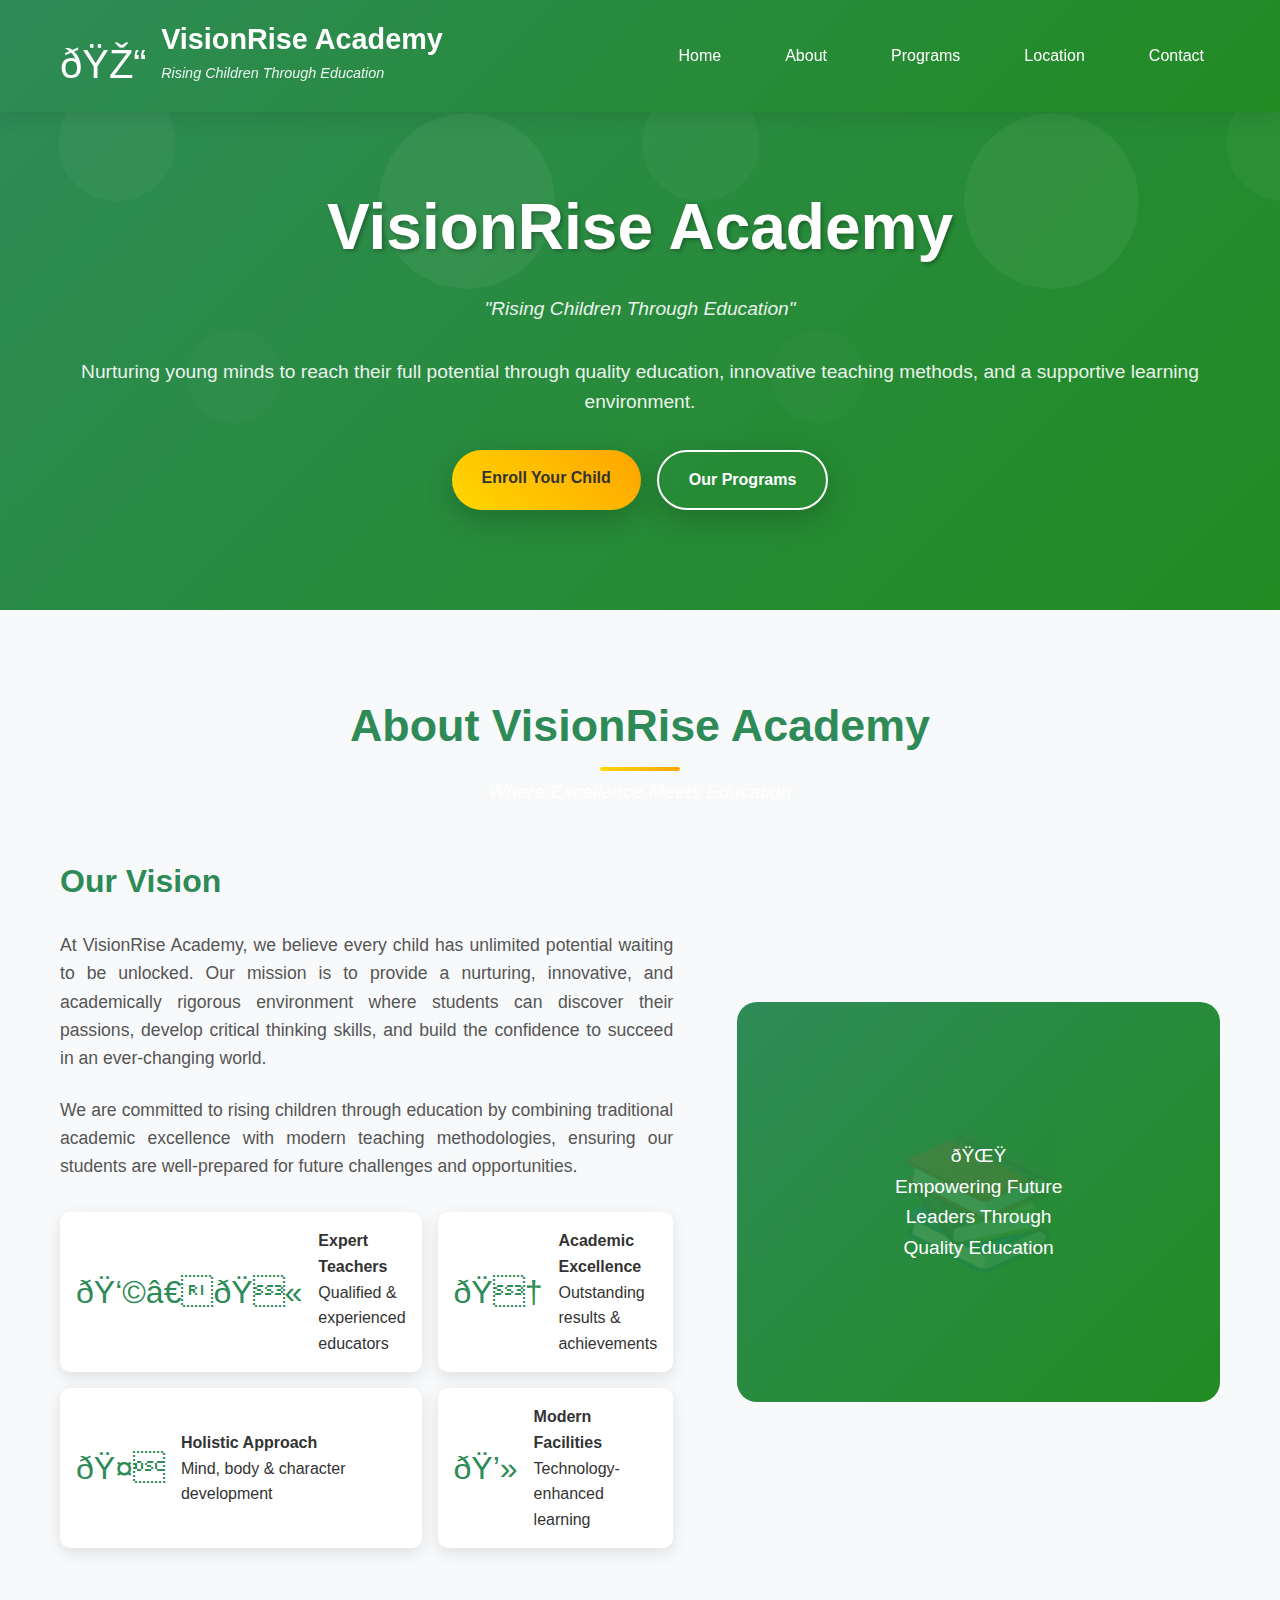
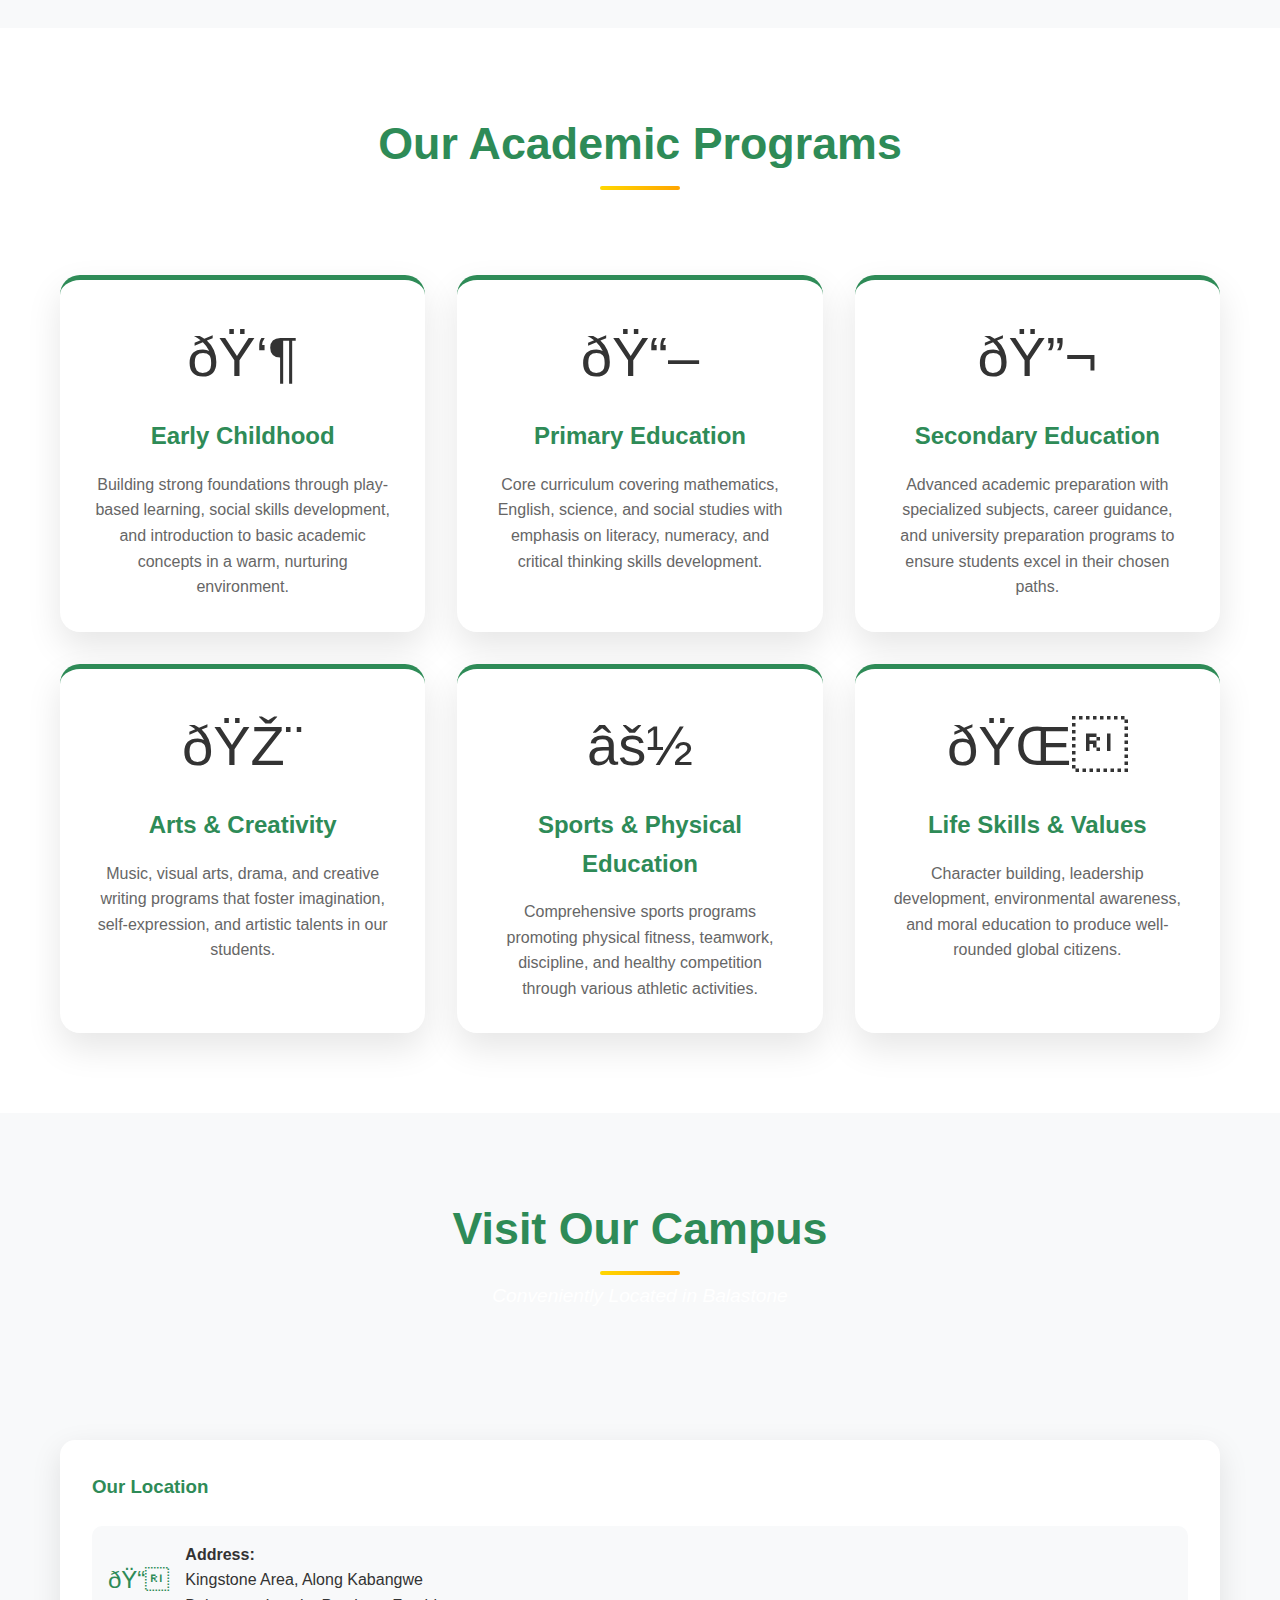
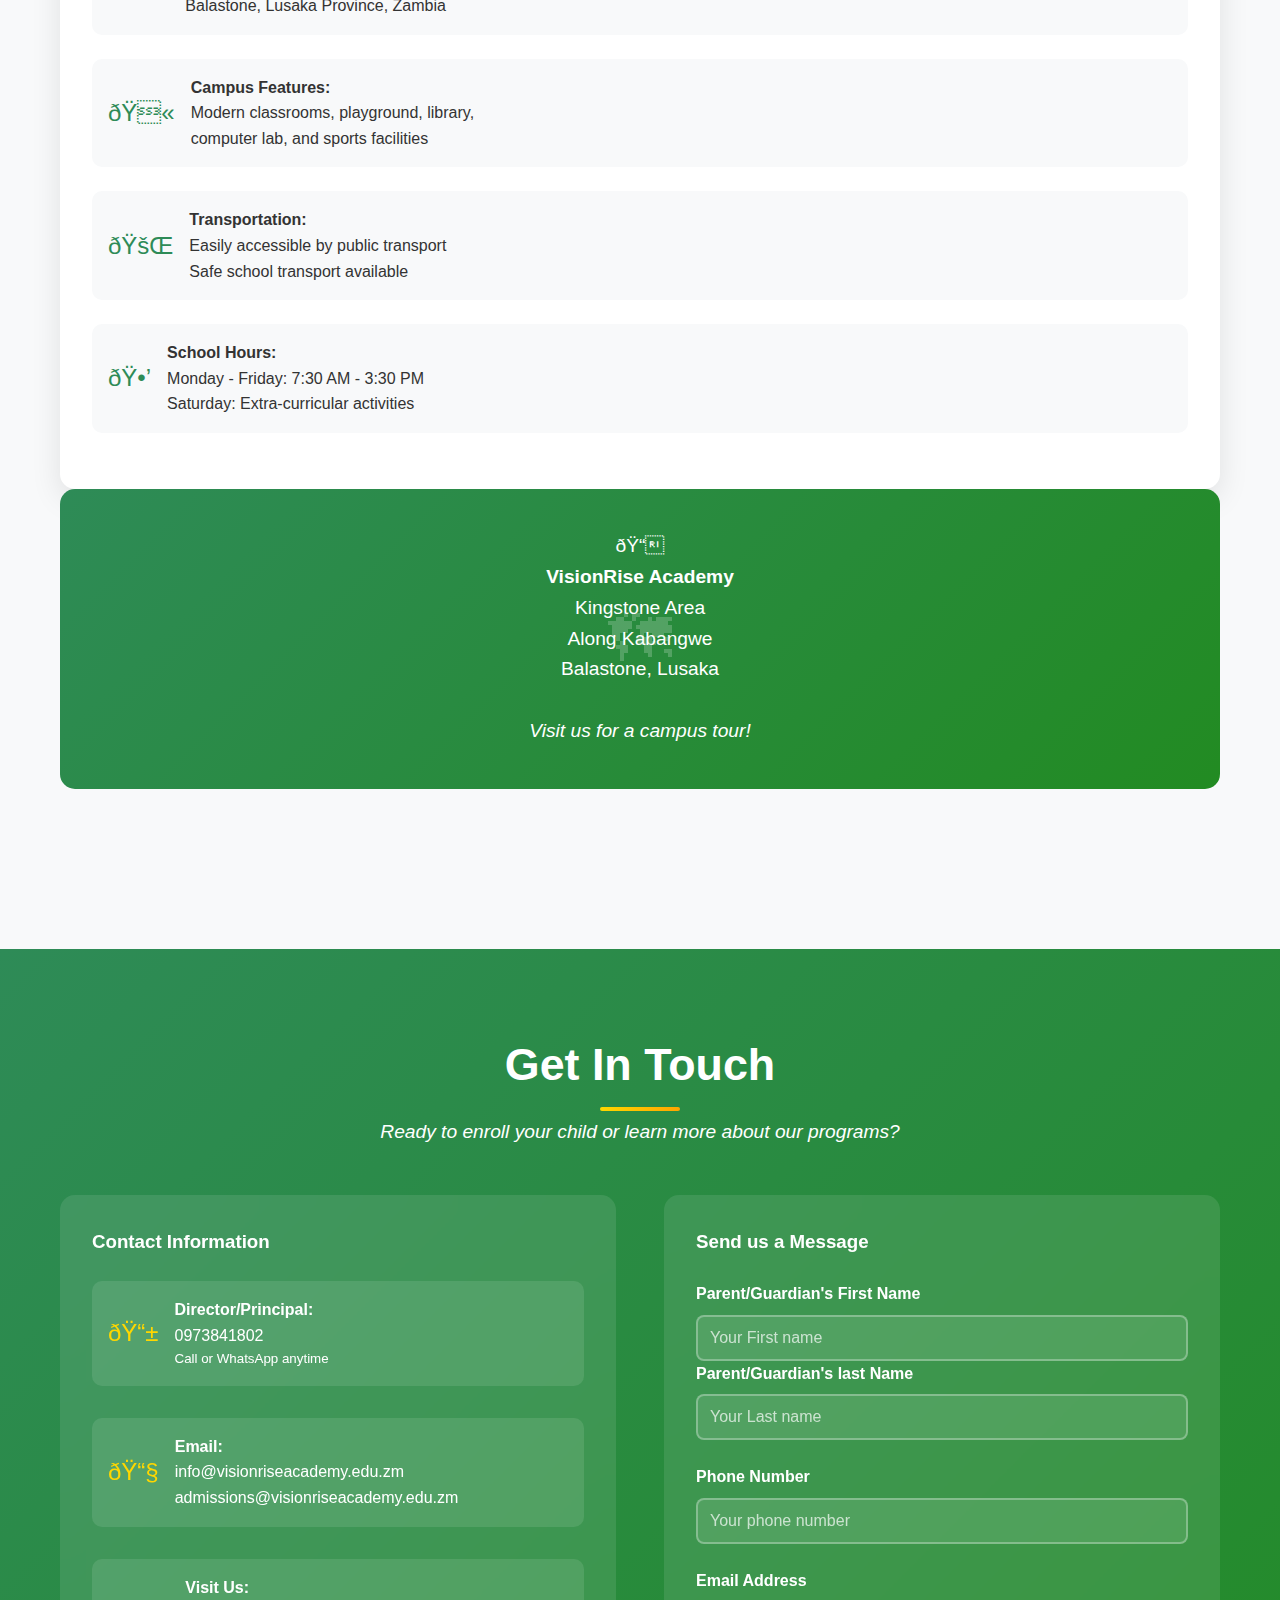
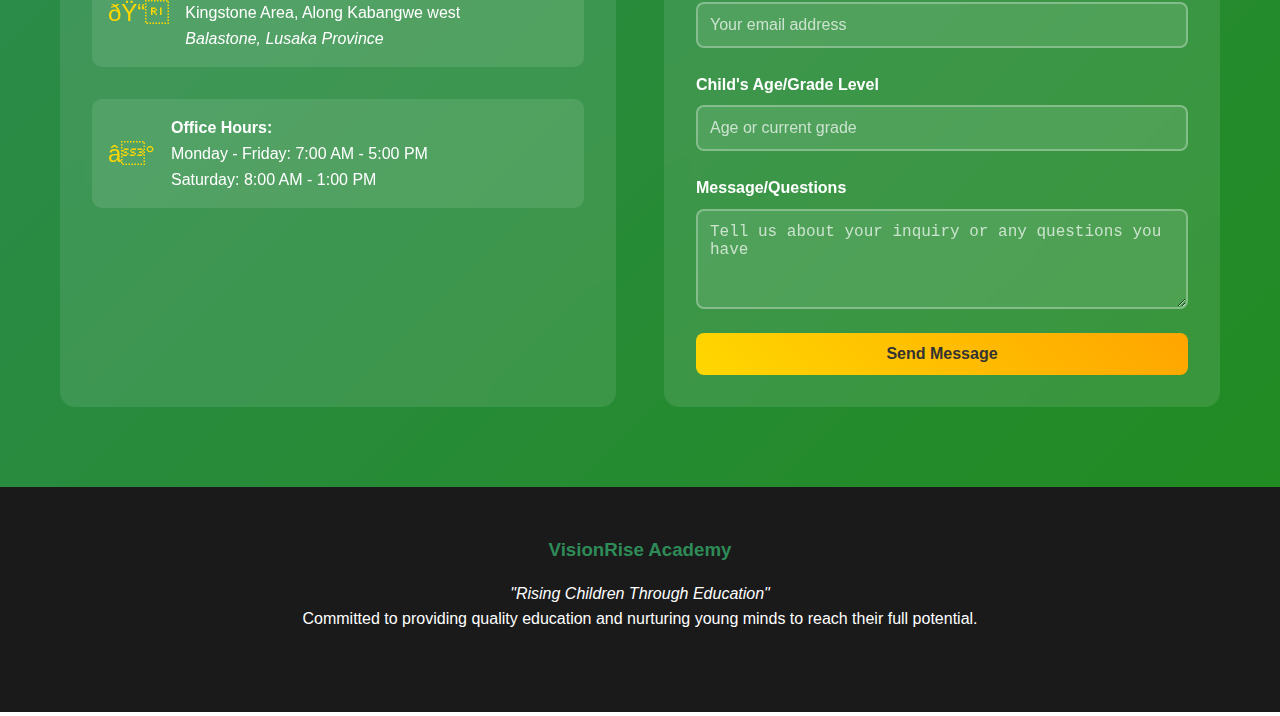
<file: index.html>
CTYPE html>
<html lang="en">
<head><!DO
    <meta charset="UTF-8">
    <meta name="viewport" content="width=device-width, initial-scale=1.0">
    <title>visionriseacademy</title>
    <link rel="stylesheet" href="hh.css">
</head>
<body>
    
</body>
</html>

</head>
<body>
    <!-- Header -->
    <header>
        <nav class="container">
            <a href="#" class="logo">
                <div>
                    <span class="logo-icon">🎓</span>
                    <div style="display: inline-block;">
                        <div class="logo-text">VisionRise Academy</div>
                        <div class="logo-motto">Rising Children Through Education</div>
                    </div>
                </div>
            </a>
            <ul class="nav-menu">
                <li><a href="#home">Home</a></li>
                <li><a href="#about">About</a></li>
                <li><a href="#programs">Programs</a></li>
                <li><a href="#location">Location</a></li>
                <li><a href="#contact">Contact</a></li>
            </ul>
            <div class="mobile-menu">
                <span></span>
                <span></span>
                <span></span>
            </div>
        </nav>
    </header>

    <!-- Hero Section -->
    <section class="hero" id="home">
        <div class="container">
            <div class="hero-content">
                <h1>VisionRise Academy</h1>
                <p class="hero-motto">"Rising Children Through Education"</p>
                <p>Nurturing young minds to reach their full potential through quality education, innovative teaching methods, and a supportive learning environment.</p>
                <div class="cta-buttons">
                    <a href="#contact" class="cta-button">Enroll Your Child</a>
                    <a href="#programs" class="cta-button secondary">Our Programs</a>
                </div>
            </div>
        </div>
    </section>

    <!-- About Section -->
    <section class="about" id="about">
        <div class="container">
            <h2 class="section-title">About VisionRise Academy</h2>
            <p class="section-subtitle">Where Excellence Meets Education</p>
            <div class="about-content">
                <div class="about-text">
                    <h3>Our Vision</h3>
                    <p>At VisionRise Academy, we believe every child has unlimited potential waiting to be unlocked. Our mission is to provide a nurturing, innovative, and academically rigorous environment where students can discover their passions, develop critical thinking skills, and build the confidence to succeed in an ever-changing world.</p>
                    <p>We are committed to rising children through education by combining traditional academic excellence with modern teaching methodologies, ensuring our students are well-prepared for future challenges and opportunities.</p>
                    <div class="features">
                        <div class="feature">
                            <span class="feature-icon">👩‍🏫</span>
                            <div>
                                <strong>Expert Teachers</strong><br>
                                Qualified & experienced educators
                            </div>
                        </div>
                        <div class="feature">
                            <span class="feature-icon">🏆</span>
                            <div>
                                <strong>Academic Excellence</strong><br>
                                Outstanding results & achievements
                            </div>
                        </div>
                        <div class="feature">
                            <span class="feature-icon">🤝</span>
                            <div>
                                <strong>Holistic Approach</strong><br>
                                Mind, body & character development
                            </div>
                        </div>
                        <div class="feature">
                            <span class="feature-icon">💻</span>
                            <div>
                                <strong>Modern Facilities</strong><br>
                                Technology-enhanced learning
                            </div>
                        </div>
                    </div>
                </div>
                <div class="about-image">
                    <div style="position: relative; z-index: 2;">
                        <div style="font-size: 1.2rem; text-align: center;">
                            🌟<br>
                            Empowering Future<br>
                            Leaders Through<br>
                            Quality Education
                        </div>
                    </div>
                </div>
            </div>
        </div>
    </section>

    <!-- Programs Section -->
    <section class="programs" id="programs">
        <div class="container">
            <h2 class="section-title">Our Academic Programs</h2>
            <p class="section-subtitle">Comprehensive Education for Every Stage</p>
            <div class="programs-grid">
                <div class="program-card">
                    <span class="program-icon">👶</span>
                    <h3>Early Childhood</h3>
                    <p>Building strong foundations through play-based learning, social skills development, and introduction to basic academic concepts in a warm, nurturing environment.</p>
                </div>
                <div class="program-card">
                    <span class="program-icon">📖</span>
                    <h3>Primary Education</h3>
                    <p>Core curriculum covering mathematics, English, science, and social studies with emphasis on literacy, numeracy, and critical thinking skills development.</p>
                </div>
                <div class="program-card">
                    <span class="program-icon">🔬</span>
                    <h3>Secondary Education</h3>
                    <p>Advanced academic preparation with specialized subjects, career guidance, and university preparation programs to ensure students excel in their chosen paths.</p>
                </div>
                <div class="program-card">
                    <span class="program-icon">🎨</span>
                    <h3>Arts & Creativity</h3>
                    <p>Music, visual arts, drama, and creative writing programs that foster imagination, self-expression, and artistic talents in our students.</p>
                </div>
                <div class="program-card">
                    <span class="program-icon">⚽</span>
                    <h3>Sports & Physical Education</h3>
                    <p>Comprehensive sports programs promoting physical fitness, teamwork, discipline, and healthy competition through various athletic activities.</p>
                </div>
                <div class="program-card">
                    <span class="program-icon">🌍</span>
                    <h3>Life Skills & Values</h3>
                    <p>Character building, leadership development, environmental awareness, and moral education to produce well-rounded global citizens.</p>
                </div>
            </div>
        </div>
    </section>

    <!-- Location Section -->
    <section class="location" id="location">
        <div class="container">
            <h2 class="section-title">Visit Our Campus</h2>
            <p class="section-subtitle">Conveniently Located in Balastone</p>
           <div class="location">
                <div class="location-info">
                    <h3 style="color: #2E8B57; margin-bottom: 1.5rem;">Our Location</h3>
                    <div class="location-item">
                        <span class="location-icon">📍</span>
                        <div>
                            <strong>Address:</strong><br>
                            Kingstone Area, Along Kabangwe<br>
                            Balastone, Lusaka Province, Zambia
                        </div>
                    </div>
                    <div class="location-item">
                        <span class="location-icon">🏫</span>
                        <div>
                            <strong>Campus Features:</strong><br>
                            Modern classrooms, playground, library,<br>
                            computer lab, and sports facilities
                        </div>
                    </div>
                    <div class="location-item">
                        <span class="location-icon">🚌</span>
                        <div>
                            <strong>Transportation:</strong><br>
                            Easily accessible by public transport<br>
                            Safe school transport available
                        </div>
                    </div>
                    <div class="location-item">
                        <span class="location-icon">🕒</span>
                        <div>
                            <strong>School Hours:</strong><br>
                            Monday - Friday: 7:30 AM - 3:30 PM<br>
                            Saturday: Extra-curricular activities
                        </div>
                    </div>
                </div>
                <div class="location-map">
                    <div style="position: relative; z-index: 2;">
                        📍<br>
                        <strong>VisionRise Academy</strong><br>
                        Kingstone Area<br>
                        Along Kabangwe<br>
                        Balastone, Lusaka<br><br>
                        <em>Visit us for a campus tour!</em>
                    </div>
                </div>
            </div>
        </div>
    </section>

    <!-- Contact Section -->
    <section class="contact" id="contact">
        <div class="container">
            <h2 class="section-title">Get In Touch</h2>
            <p class="section-subtitle">Ready to enroll your child or learn more about our programs?</p>
            <div class="contact-content">
                <div class="contact-info">
                    <h3 style="margin-bottom: 1.5rem;">Contact Information</h3>
                    <div class="contact-item">
                        <span class="contact-icon">📱</span>
                        <div>
                            <strong>Director/Principal:</strong><br>
                            0973841802<br>
                            <small>Call or WhatsApp anytime</small>
                        </div>
                    </div>
                    <div class="contact-item">
                        <span class="contact-icon">📧</span>
                        <div>
                            <strong>Email:</strong><br>
                            info@visionriseacademy.edu.zm<br>
                            admissions@visionriseacademy.edu.zm
                        </div>
                    </div>
                    <div class="contact-item">
                        <span class="contact-icon">📍</span>
                        <div>
                            <strong>Visit Us:</strong><br>
                            Kingstone Area, Along Kabangwe  west<br>
                            <address>Balastone, Lusaka Province</address>
                        </div>
                    </div>
                    <div class="contact-item">
                        <span class="contact-icon">⏰</span>
                        <div>
                            <strong>Office Hours:</strong><br>
                            Monday - Friday: 7:00 AM - 5:00 PM<br>
                            Saturday: 8:00 AM - 1:00 PM
                        </div>
                    </div>
                </div>
                <div class="contact-form">
                    <h3 style="margin-bottom: 1.5rem;">Send us a Message</h3>
                    <form id="contactForm">
                        <div class="form-group">
                            <label for="parentName">Parent/Guardian's First Name</label>
                            <input type="text" id="parentName" name="parentName" placeholder="Your First name" required>
                            <label for="parentName">Parent/Guardian's last Name</label>
                            <input type="text" id="parentName" name="parentName" placeholder="Your Last name" required>
                        </div>
                        <div class="form-group">
                            <label for="phone">Phone Number</label>
                            <input type="tel" id="phone" name="phone" placeholder="Your phone number" required>
                        </div>
                        <div class="form-group">
                            <label for="email">Email Address</label>
                            <input type="email" id="email" name="email" placeholder="Your email address">
                        </div>
                        <div class="form-group">
                            <label for="childAge">Child's Age/Grade Level</label>
                            <input type="text" id="childAge" name="childAge" placeholder="Age or current grade">
                        </div>
                        <div class="form-group">
                            <label for="message">Message/Questions</label>
                            <textarea id="message" name="message" rows="4" placeholder="Tell us about your inquiry or any questions you have" required></textarea>
                        </div>
                        <button type="submit" class="submit-btn">Send Message</button>
                    </form>
                </div>
            </div>
        </div>
    </section>

    <!-- Footer -->
    <footer>
        <div class="container">
            <div class="footer-content">
                <div class="footer-section">
                    <h3>VisionRise Academy</h3>
                    <p><em>"Rising Children Through Education"</em></p>
                    <p>Committed to providing quality education and nurturing young minds to reach their full potential.</p>
                </div>
</file>
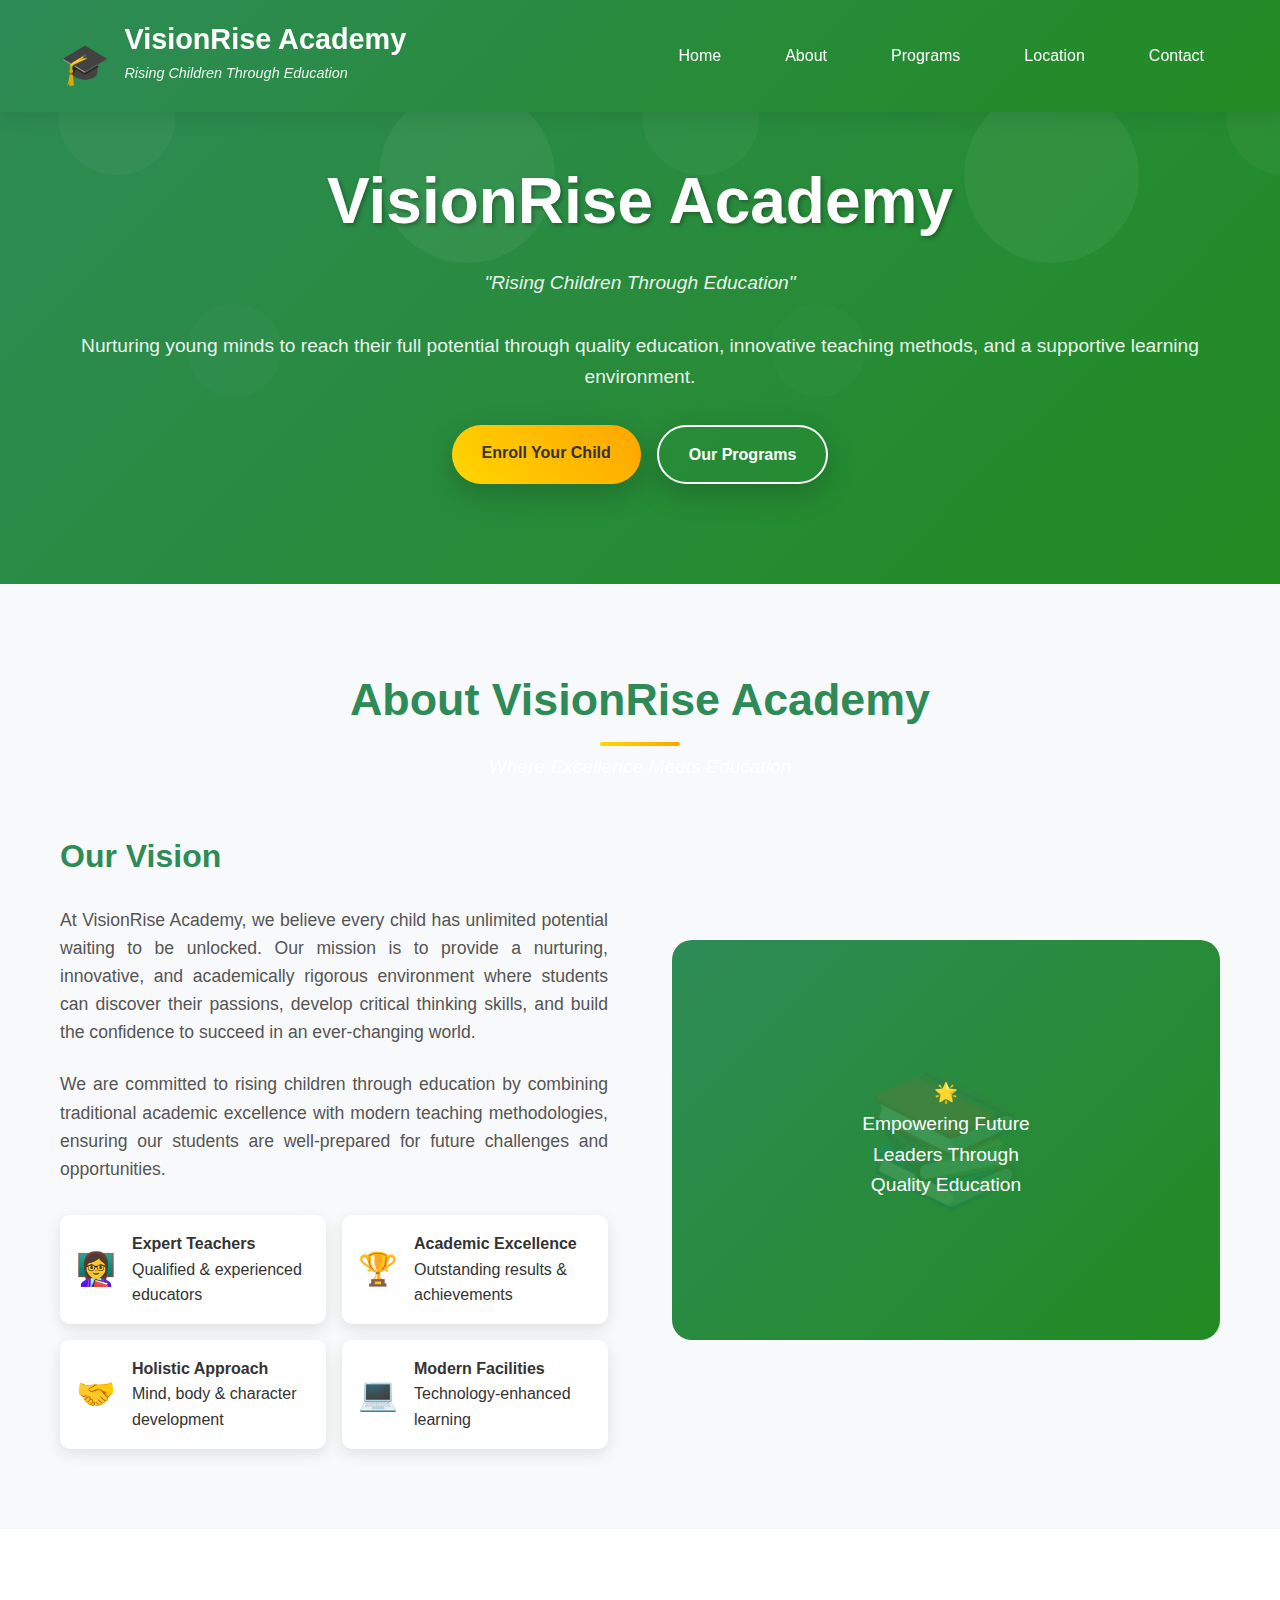
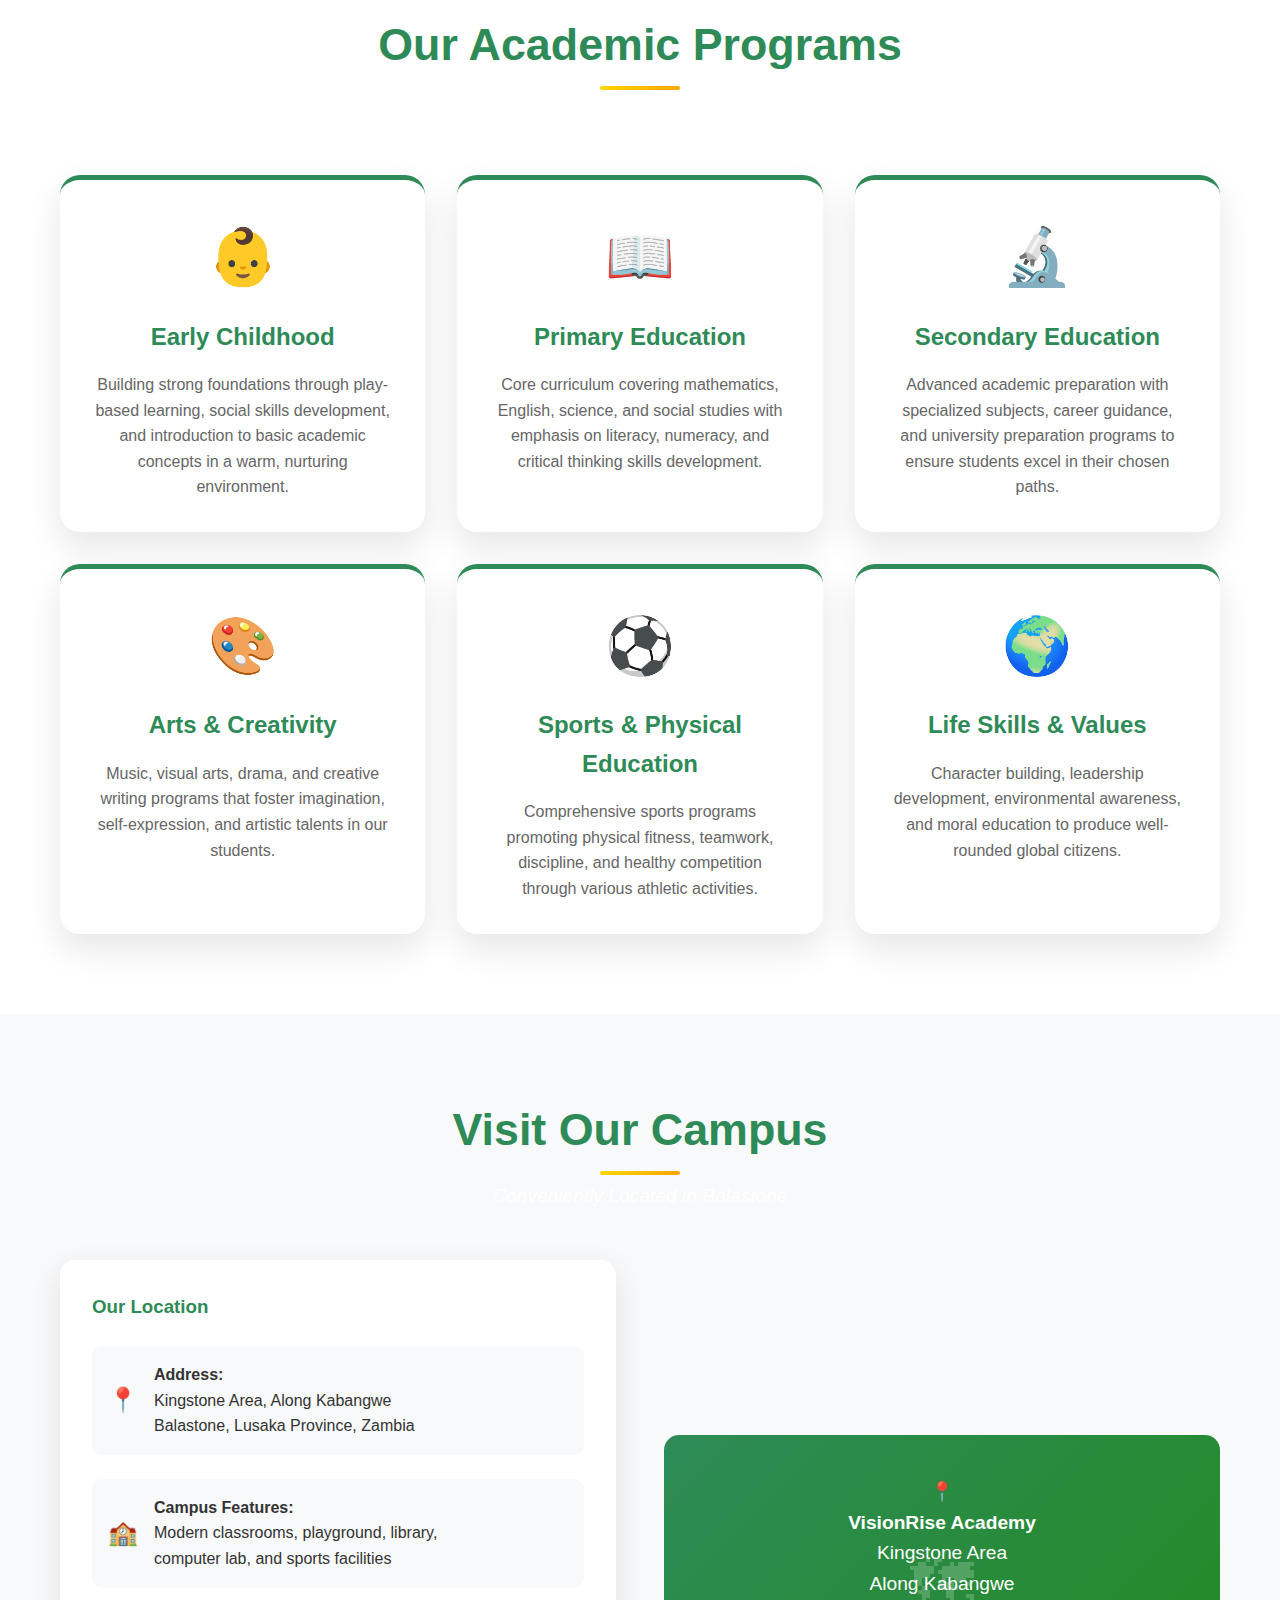
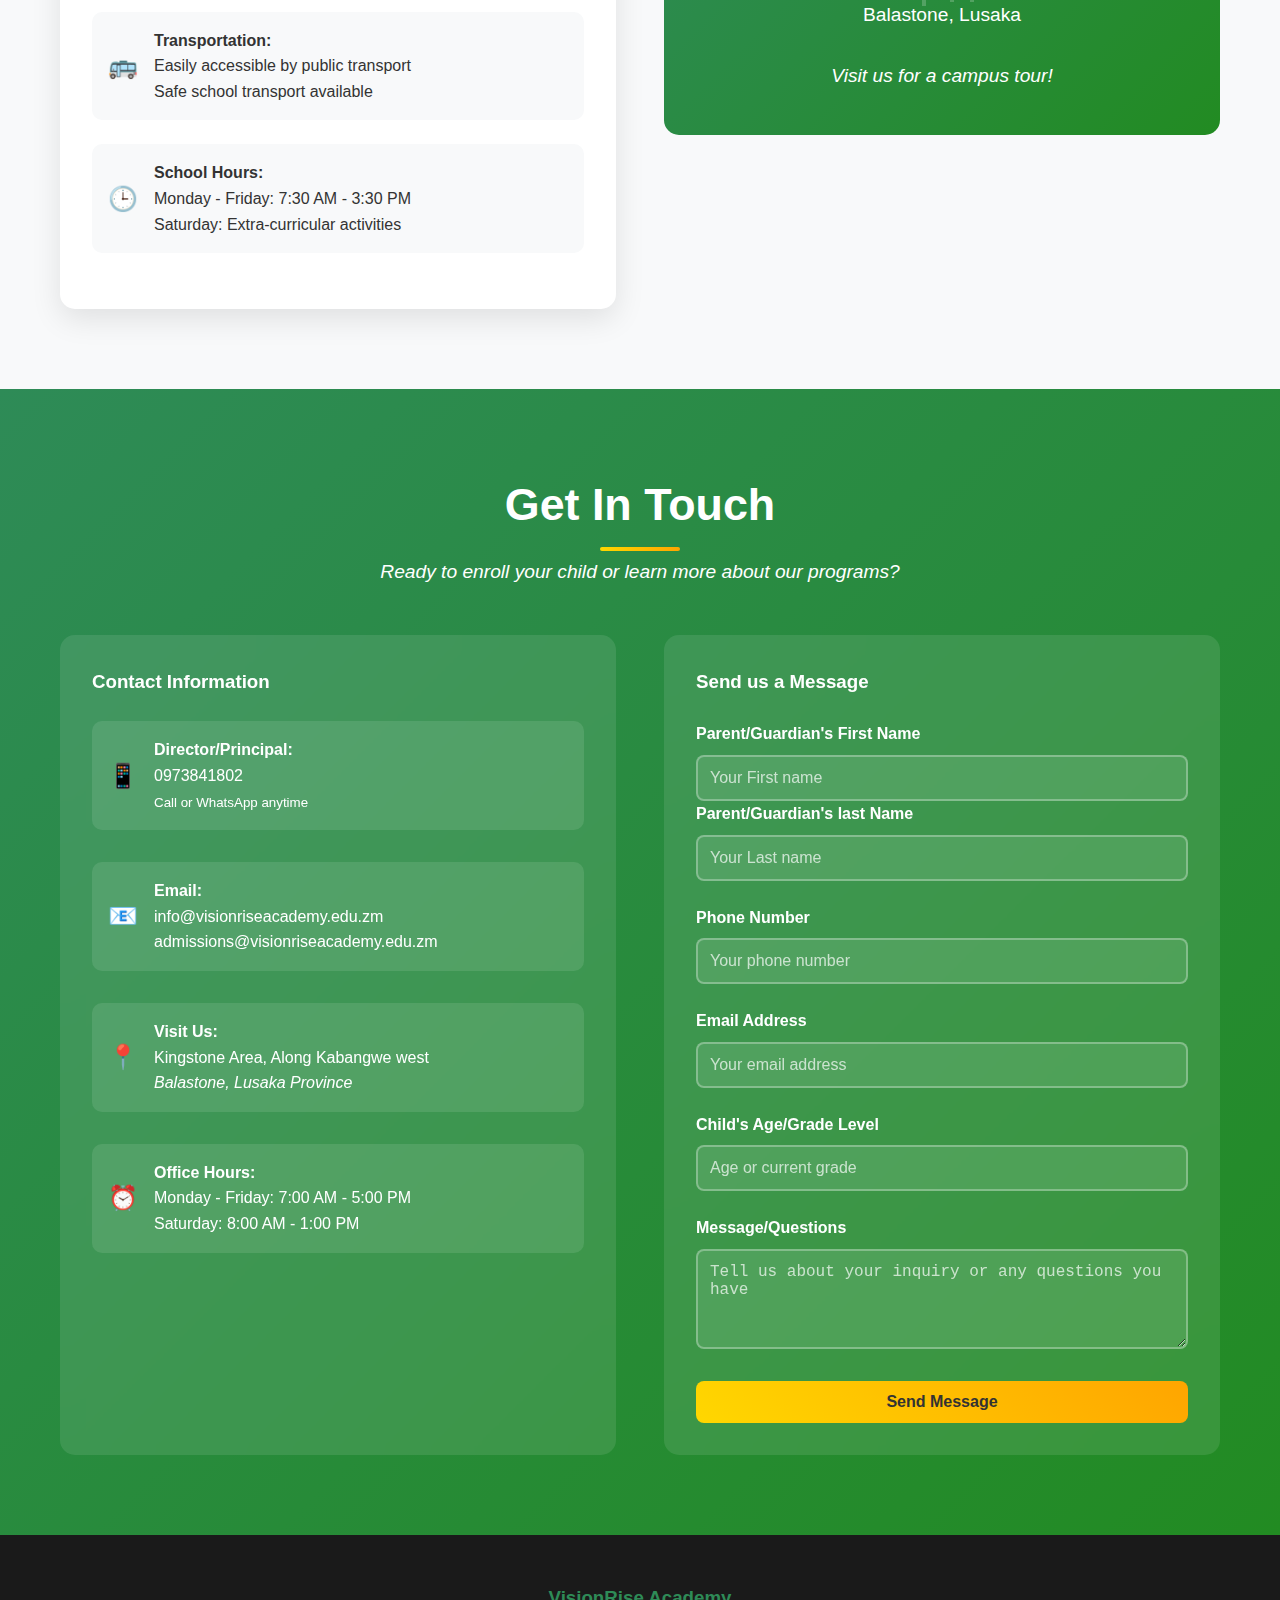
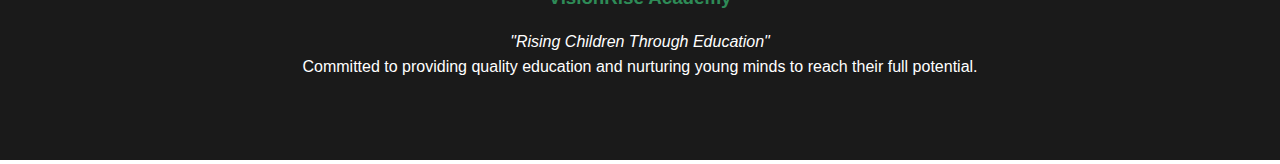
<file: html. k.html>
<!DOCTYPE html>
<html lang="en">
<head>
    <meta charset="UTF-8">
    <meta name="viewport" content="width=device-width, initial-scale=1.0">
    <title>visionriseacademy</title>
    <link rel="stylesheet" href="hh.css">
</head>
<body>
    
</body>
</html>

</head>
<body>
    <!-- Header -->
    <header>
        <nav class="container">
            <a href="#" class="logo">
                <div>
                    <span class="logo-icon">🎓</span>
                    <div style="display: inline-block;">
                        <div class="logo-text">VisionRise Academy</div>
                        <div class="logo-motto">Rising Children Through Education</div>
                    </div>
                </div>
            </a>
            <ul class="nav-menu">
                <li><a href="#home">Home</a></li>
                <li><a href="#about">About</a></li>
                <li><a href="#programs">Programs</a></li>
                <li><a href="#location">Location</a></li>
                <li><a href="#contact">Contact</a></li>
            </ul>
            <div class="mobile-menu">
                <span></span>
                <span></span>
                <span></span>
            </div>
        </nav>
    </header>

    <!-- Hero Section -->
    <section class="hero" id="home">
        <div class="container">
            <div class="hero-content">
                <h1>VisionRise Academy</h1>
                <p class="hero-motto">"Rising Children Through Education"</p>
                <p>Nurturing young minds to reach their full potential through quality education, innovative teaching methods, and a supportive learning environment.</p>
                <div class="cta-buttons">
                    <a href="#contact" class="cta-button">Enroll Your Child</a>
                    <a href="#programs" class="cta-button secondary">Our Programs</a>
                </div>
            </div>
        </div>
    </section>

    <!-- About Section -->
    <section class="about" id="about">
        <div class="container">
            <h2 class="section-title">About VisionRise Academy</h2>
            <p class="section-subtitle">Where Excellence Meets Education</p>
            <div class="about-content">
                <div class="about-text">
                    <h3>Our Vision</h3>
                    <p>At VisionRise Academy, we believe every child has unlimited potential waiting to be unlocked. Our mission is to provide a nurturing, innovative, and academically rigorous environment where students can discover their passions, develop critical thinking skills, and build the confidence to succeed in an ever-changing world.</p>
                    <p>We are committed to rising children through education by combining traditional academic excellence with modern teaching methodologies, ensuring our students are well-prepared for future challenges and opportunities.</p>
                    <div class="features">
                        <div class="feature">
                            <span class="feature-icon">👩‍🏫</span>
                            <div>
                                <strong>Expert Teachers</strong><br>
                                Qualified & experienced educators
                            </div>
                        </div>
                        <div class="feature">
                            <span class="feature-icon">🏆</span>
                            <div>
                                <strong>Academic Excellence</strong><br>
                                Outstanding results & achievements
                            </div>
                        </div>
                        <div class="feature">
                            <span class="feature-icon">🤝</span>
                            <div>
                                <strong>Holistic Approach</strong><br>
                                Mind, body & character development
                            </div>
                        </div>
                        <div class="feature">
                            <span class="feature-icon">💻</span>
                            <div>
                                <strong>Modern Facilities</strong><br>
                                Technology-enhanced learning
                            </div>
                        </div>
                    </div>
                </div>
                <div class="about-image">
                    <div style="position: relative; z-index: 2;">
                        <div style="font-size: 1.2rem; text-align: center;">
                            🌟<br>
                            Empowering Future<br>
                            Leaders Through<br>
                            Quality Education
                        </div>
                    </div>
                </div>
            </div>
        </div>
    </section>

    <!-- Programs Section -->
    <section class="programs" id="programs">
        <div class="container">
            <h2 class="section-title">Our Academic Programs</h2>
            <p class="section-subtitle">Comprehensive Education for Every Stage</p>
            <div class="programs-grid">
                <div class="program-card">
                    <span class="program-icon">👶</span>
                    <h3>Early Childhood</h3>
                    <p>Building strong foundations through play-based learning, social skills development, and introduction to basic academic concepts in a warm, nurturing environment.</p>
                </div>
                <div class="program-card">
                    <span class="program-icon">📖</span>
                    <h3>Primary Education</h3>
                    <p>Core curriculum covering mathematics, English, science, and social studies with emphasis on literacy, numeracy, and critical thinking skills development.</p>
                </div>
                <div class="program-card">
                    <span class="program-icon">🔬</span>
                    <h3>Secondary Education</h3>
                    <p>Advanced academic preparation with specialized subjects, career guidance, and university preparation programs to ensure students excel in their chosen paths.</p>
                </div>
                <div class="program-card">
                    <span class="program-icon">🎨</span>
                    <h3>Arts & Creativity</h3>
                    <p>Music, visual arts, drama, and creative writing programs that foster imagination, self-expression, and artistic talents in our students.</p>
                </div>
                <div class="program-card">
                    <span class="program-icon">⚽</span>
                    <h3>Sports & Physical Education</h3>
                    <p>Comprehensive sports programs promoting physical fitness, teamwork, discipline, and healthy competition through various athletic activities.</p>
                </div>
                <div class="program-card">
                    <span class="program-icon">🌍</span>
                    <h3>Life Skills & Values</h3>
                    <p>Character building, leadership development, environmental awareness, and moral education to produce well-rounded global citizens.</p>
                </div>
            </div>
        </div>
    </section>

    <!-- Location Section -->
    <section class="location" id="location">
        <div class="container">
            <h2 class="section-title">Visit Our Campus</h2>
            <p class="section-subtitle">Conveniently Located in Balastone</p>
            <div class="location-content">
                <div class="location-info">
                    <h3 style="color: #2E8B57; margin-bottom: 1.5rem;">Our Location</h3>
                    <div class="location-item">
                        <span class="location-icon">📍</span>
                        <div>
                            <strong>Address:</strong><br>
                            Kingstone Area, Along Kabangwe<br>
                            Balastone, Lusaka Province, Zambia
                        </div>
                    </div>
                    <div class="location-item">
                        <span class="location-icon">🏫</span>
                        <div>
                            <strong>Campus Features:</strong><br>
                            Modern classrooms, playground, library,<br>
                            computer lab, and sports facilities
                        </div>
                    </div>
                    <div class="location-item">
                        <span class="location-icon">🚌</span>
                        <div>
                            <strong>Transportation:</strong><br>
                            Easily accessible by public transport<br>
                            Safe school transport available
                        </div>
                    </div>
                    <div class="location-item">
                        <span class="location-icon">🕒</span>
                        <div>
                            <strong>School Hours:</strong><br>
                            Monday - Friday: 7:30 AM - 3:30 PM<br>
                            Saturday: Extra-curricular activities
                        </div>
                    </div>
                </div>
                <div class="location-map">
                    <div style="position: relative; z-index: 2;">
                        📍<br>
                        <strong>VisionRise Academy</strong><br>
                        Kingstone Area<br>
                        Along Kabangwe<br>
                        Balastone, Lusaka<br><br>
                        <em>Visit us for a campus tour!</em>
                    </div>
                </div>
            </div>
        </div>
    </section>

    <!-- Contact Section -->
    <section class="contact" id="contact">
        <div class="container">
            <h2 class="section-title">Get In Touch</h2>
            <p class="section-subtitle">Ready to enroll your child or learn more about our programs?</p>
            <div class="contact-content">
                <div class="contact-info">
                    <h3 style="margin-bottom: 1.5rem;">Contact Information</h3>
                    <div class="contact-item">
                        <span class="contact-icon">📱</span>
                        <div>
                            <strong>Director/Principal:</strong><br>
                            0973841802<br>
                            <small>Call or WhatsApp anytime</small>
                        </div>
                    </div>
                    <div class="contact-item">
                        <span class="contact-icon">📧</span>
                        <div>
                            <strong>Email:</strong><br>
                            info@visionriseacademy.edu.zm<br>
                            admissions@visionriseacademy.edu.zm
                        </div>
                    </div>
                    <div class="contact-item">
                        <span class="contact-icon">📍</span>
                        <div>
                            <strong>Visit Us:</strong><br>
                            Kingstone Area, Along Kabangwe  west<br>
                            <address>Balastone, Lusaka Province</address>
                        </div>
                    </div>
                    <div class="contact-item">
                        <span class="contact-icon">⏰</span>
                        <div>
                            <strong>Office Hours:</strong><br>
                            Monday - Friday: 7:00 AM - 5:00 PM<br>
                            Saturday: 8:00 AM - 1:00 PM
                        </div>
                    </div>
                </div>
                <div class="contact-form">
                    <h3 style="margin-bottom: 1.5rem;">Send us a Message</h3>
                    <form id="contactForm">
                        <div class="form-group">
                            <label for="parentName">Parent/Guardian's First Name</label>
                            <input type="text" id="parentName" name="parentName" placeholder="Your First name" required>
                            <label for="parentName">Parent/Guardian's last Name</label>
                            <input type="text" id="parentName" name="parentName" placeholder="Your Last name" required>
                        </div>
                        <div class="form-group">
                            <label for="phone">Phone Number</label>
                            <input type="tel" id="phone" name="phone" placeholder="Your phone number" required>
                        </div>
                        <div class="form-group">
                            <label for="email">Email Address</label>
                            <input type="email" id="email" name="email" placeholder="Your email address">
                        </div>
                        <div class="form-group">
                            <label for="childAge">Child's Age/Grade Level</label>
                            <input type="text" id="childAge" name="childAge" placeholder="Age or current grade">
                        </div>
                        <div class="form-group">
                            <label for="message">Message/Questions</label>
                            <textarea id="message" name="message" rows="4" placeholder="Tell us about your inquiry or any questions you have" required></textarea>
                        </div>
                        <button type="submit" class="submit-btn">Send Message</button>
                    </form>
                </div>
            </div>
        </div>
    </section>

    <!-- Footer -->
    <footer>
        <div class="container">
            <div class="footer-content">
                <div class="footer-section">
                    <h3>VisionRise Academy</h3>
                    <p><em>"Rising Children Through Education"</em></p>
                    <p>Committed to providing quality education and nurturing young minds to reach their full potential.</p>
                </div>
</file>
<file: hh.css>
* {
            margin: 0;
            padding: 0;
            box-sizing: border-box;
            
        }

        body {
            font-family: 'Arial', sans-serif;
            line-height: 1.6;
            color: #333;
            overflow-x: hidden;
        }

        .container {
            max-width: 1200px;
            margin: 0 auto;
            padding: 0 20px;
        }

        /* Header */
        header {
            background: linear-gradient(135deg, #2E8B57 0%, #228B22 100%);
            color: white;
            padding: 1rem 0;
            position: fixed;
            width: 100%;
            top: 0;
            z-index: 1000;
            backdrop-filter: blur(10px);
            box-shadow: 0 4px 20px rgba(0,0,0,0.1);
            transition: all 0.3s ease;
        }

        nav {
            display: flex;
            justify-content: space-between;
            align-items: center;
        }

        .logo {
            display: flex;
            align-items: center;
            text-decoration: none;
            color: white;
        }

        .logo-icon {
            font-size: 2.5rem;
            margin-right: 10px;
            animation: pulse 2s infinite;
        }

        @keyframes pulse {
            0%, 100% { transform: scale(1); }
            50% { transform: scale(1.1); }
        }

        .logo-text {
            font-size: 1.8rem;
            font-weight: bold;
        }

        .logo-motto {
            font-size: 0.9rem;
            opacity: 0.9;
            font-style: italic;
        }

        .nav-menu {
            display: flex;
            list-style: none;
            gap: 2rem;
        }

        .nav-menu a {
            color: white;
            text-decoration: none;
            transition: all 0.3s ease;
            padding: 0.5rem 1rem;
            border-radius: 25px;
            position: relative;
            overflow: hidden;
        }

        .nav-menu a:hover {
            background: rgba(255,255,255,0.2);
            transform: translateY(-2px);
        }

        .mobile-menu {
            display: none;
            flex-direction: column;
            cursor: pointer;
        }

        .mobile-menu span {
            width: 25px;
            height: 3px;
            background: white;
            margin: 3px 0;
            transition: 0.3s;
        }

        /* Hero Section */
        .hero {
            background: linear-gradient(135deg, #2E8B57 0%, #228B22 100%);
            color: white;
            text-align: center;
            padding: 150px 0 100px;
            position: relative;
            overflow: hidden;
        }

        .hero::before {
            content: '';
            position: absolute;
            top: 0;
            left: 0;
            right: 0;
            bottom: 0;
            background: url('data:image/svg+xml,<svg xmlns="http://www.w3.org/2000/svg" viewBox="0 0 1000 1000"><circle fill="rgba(255,255,255,0.03)" cx="200" cy="200" r="100"/><circle fill="rgba(255,255,255,0.05)" cx="800" cy="300" r="150"/><circle fill="rgba(255,255,255,0.02)" cx="400" cy="600" r="80"/></svg>');
            animation: float 8s ease-in-out infinite;
        }

        @keyframes float {
            0%, 100% { transform: translateY(0px) rotate(0deg); }
            50% { transform: translateY(-30px) rotate(180deg); }
        }

        .hero-content {
            position: relative;
            z-index: 2;
        }

        .hero h1 {
            font-size: 4rem;
            margin-bottom: 1rem;
            animation: fadeInUp 1s ease;
            text-shadow: 2px 2px 4px rgba(0,0,0,0.3);
        }

        .hero-motto {
            font-size: 1.5rem;
            margin-bottom: 2rem;
            font-style: italic;
            opacity: 0.95;
            animation: fadeInUp 1s ease 0.2s both;
        }

        .hero p {
            font-size: 1.2rem;
            margin-bottom: 2rem;
            opacity: 0.9;
            animation: fadeInUp 1s ease 0.4s both;
        }

        .cta-buttons {
            display: flex;
            gap: 1rem;
            justify-content: center;
            flex-wrap: wrap;
            animation: fadeInUp 1s ease 0.6s both;
        }

        .cta-button {
            background: linear-gradient(45deg, #FFD700, #FFA500);
            color: #333;
            padding: 15px 30px;
            text-decoration: none;
            border-radius: 50px;
            font-weight: bold;
            display: inline-block;
            transition: all 0.3s ease;
            box-shadow: 0 10px 30px rgba(0,0,0,0.2);
        }

        .cta-button:hover {
            transform: translateY(-3px);
            box-shadow: 0 15px 40px rgba(0,0,0,0.3);
        }

        .cta-button.secondary {
            background: transparent;
            color: white;
            border: 2px solid white;
        }

        .cta-button.secondary:hover {
            background: white;
            color: #2E8B57;
        }

        @keyframes fadeInUp {
            from {
                opacity: 0;
                transform: translateY(30px);
            }
            to {
                opacity: 1;
                transform: translateY(0);
            }
        }

        /* About Section */
        .about {
            padding: 80px 0;
            background: #f8f9fa;
        }

        .section-title {
            text-align: center;
            font-size: 2.8rem;
            margin-bottom: 1rem;
            color: #2E8B57;
            position: relative;
        }

        .section-title::after {
            content: '';
            position: absolute;
            bottom: -10px;
            left: 50%;
            transform: translateX(-50%);
            width: 80px;
            height: 4px;
            background: linear-gradient(90deg, #FFD700, #FFA500);
            border-radius: 2px;
        }

        .section-subtitle {
            text-align: center;
            font-size: 1.2rem;
            margin-bottom: 3rem;
            color: #666;
            font-style: italic;
        }

        .about-content {
            display: grid;
            grid-template-columns: 1fr 1fr;
            gap: 4rem;
            align-items: center;
            margin-top: 3rem;
        }

        .about-text h3 {
            font-size: 2rem;
            margin-bottom: 1.5rem;
            color: #2E8B57;
        }

        .about-text p {
            font-size: 1.1rem;
            margin-bottom: 1.5rem;
            color: #555;
            text-align: justify;
        }

        .features {
            display: grid;
            grid-template-columns: repeat(2, 1fr);
            gap: 1rem;
            margin-top: 2rem;
        }

        .feature {
            display: flex;
            align-items: center;
            padding: 1rem;
            background: white;
            border-radius: 10px;
            box-shadow: 0 5px 15px rgba(0,0,0,0.1);
            transition: transform 0.3s ease;
        }

        .feature:hover {
            transform: translateY(-5px);
        }

        .feature-icon {
            font-size: 2rem;
            margin-right: 1rem;
            color: #2E8B57;
        }

        .about-image {
            background: linear-gradient(135deg, #2E8B57 0%, #228B22 100%);
            height: 400px;
            border-radius: 20px;
            display: flex;
            align-items: center;
            justify-content: center;
            color: white;
            font-size: 3rem;
            position: relative;
            overflow: hidden;
        }

        .about-image::before {
            content: '📚';
            position: absolute;
            font-size: 8rem;
            opacity: 0.1;
            animation: rotate 20s linear infinite;
        }

        @keyframes rotate {
            from { transform: rotate(0deg); }
            to { transform: rotate(360deg); }
        }

        /* Programs Section */
        .programs {
            padding: 80px 0;
            background: white;
        }

        .programs-grid {
            display: grid;
            grid-template-columns: repeat(auto-fit, minmax(300px, 1fr));
            gap: 2rem;
            margin-top: 3rem;
        }

        .program-card {
            background: white;
            padding: 2rem;
            border-radius: 20px;
            text-align: center;
            box-shadow: 0 15px 35px rgba(0,0,0,0.1);
            transition: all 0.3s ease;
            position: relative;
            overflow: hidden;
            border-top: 5px solid #2E8B57;
        }

        .program-card::before {
            content: '';
            position: absolute;
            top: 0;
            left: -100%;
            width: 100%;
            height: 100%;
            background: linear-gradient(90deg, transparent, rgba(255,215,0,0.1), transparent);
            transition: left 0.6s ease;
        }

        .program-card:hover {
            transform: translateY(-10px);
            box-shadow: 0 25px 50px rgba(0,0,0,0.15);
        }

        .program-card:hover::before {
            left: 100%;
        }

        .program-icon {
            font-size: 3.5rem;
            margin-bottom: 1rem;
            display: block;
        }

        .program-card h3 {
            font-size: 1.5rem;
            margin-bottom: 1rem;
            color: #2E8B57;
        }

        .program-card p {
            color: #666;
            line-height: 1.6;
        }

        /* Location Section */
        .location {
            padding: 80px 0;
            background: #f8f9fa;
        }

        .location-content {
            display: grid;
            grid-template-columns: 1fr 1fr;
            gap: 3rem;
            align-items: center;
        }

        .location-info {
            background: white;
            padding: 2rem;
            border-radius: 15px;
            box-shadow: 0 10px 30px rgba(0,0,0,0.1);
        }

        .location-item {
            display: flex;
            align-items: center;
            margin-bottom: 1.5rem;
            padding: 1rem;
            background: #f8f9fa;
            border-radius: 10px;
            transition: all 0.3s ease;
        }

        .location-item:hover {
            background: #2E8B57;
            color: white;
            transform: translateX(10px);
        }

        .location-icon {
            font-size: 1.5rem;
            margin-right: 1rem;
            color: #2E8B57;
        }

        .location-item:hover .location-icon {
            color: white;
        }

        .location-map {
            background: linear-gradient(135deg, #2E8B57 0%, #228B22 100%);
            height: 300px;
            border-radius: 15px;
            display: flex;
            align-items: center;
            justify-content: center;
            color: white;
            font-size: 1.2rem;
            text-align: center;
            position: relative;
            overflow: hidden;
        }

        .location-map::before {
            content: '🗺';
            position: absolute;
            font-size: 4rem;
            opacity: 0.2;
            animation: bounce 2s infinite;
        }

        @keyframes bounce {
            0%, 100% { transform: translateY(0); }
            50% { transform: translateY(-20px); }
        }

        /* Contact Section */
        .contact {
            padding: 80px 0;
            background: linear-gradient(135deg, #2E8B57 0%, #228B22 100%);
            color: white;
        }

        .contact .section-title {
            color: white;
        }

        .contact .section-title::after {
            background: linear-gradient(90deg, #FFD700, #FFA500);
        }

        .contact-content {
            display: grid;
            grid-template-columns: 1fr 1fr;
            gap: 3rem;
            margin-top: 3rem;
        }

        .contact-info {
            background: rgba(255,255,255,0.1);
            padding: 2rem;
            border-radius: 15px;
            backdrop-filter: blur(10px);
        }

        .contact-item {
            display: flex;
            align-items: center;
            margin-bottom: 2rem;
            padding: 1rem;
            background: rgba(255,255,255,0.1);
            border-radius: 10px;
            transition: all 0.3s ease;
        }

        .contact-item:hover {
            background: rgba(255,255,255,0.2);
            transform: translateX(10px);
        }

        .contact-icon {
            font-size: 1.5rem;
            margin-right: 1rem;
            color: #FFD700;
        }

        .contact-form {
            background: rgba(255,255,255,0.1);
            padding: 2rem;
            border-radius: 15px;
            backdrop-filter: blur(10px);
        }

        .form-group {
            margin-bottom: 1.5rem;
        }

        .form-group label {
            display: block;
            margin-bottom: 0.5rem;
            font-weight: bold;
            color: white;
        }

        .form-group input,
        .form-group textarea {
            width: 100%;
            padding: 12px;
            border: 2px solid rgba(255,255,255,0.3);
            border-radius: 8px;
            font-size: 1rem;
            background: rgba(255,255,255,0.1);
            color: white;
            transition: all 0.3s ease;
        }

        .form-group input::placeholder,
        .form-group textarea::placeholder {
            color: rgba(255,255,255,0.7);
        }

        .form-group input:focus,
        .form-group textarea:focus {
            outline: none;
            border-color: #FFD700;
            background: rgba(255,255,255,0.2);
        }

        .submit-btn {
            background: linear-gradient(45deg, #FFD700, #FFA500);
            color: #333;
            padding: 12px 30px;
            border: none;
            border-radius: 8px;
            cursor: pointer;
            font-size: 1rem;
            font-weight: bold;
            transition: all 0.3s ease;
            width: 100%;
        }

        .submit-btn:hover {
            transform: translateY(-2px);
            box-shadow: 0 10px 25px rgba(255, 215, 0, 0.3);
        }

        /* Footer */
        footer {
            background: #1a1a1a;
            color: white;
            text-align: center;
            padding: 3rem 0;
        }

        .footer-content {
            display: grid;
            grid-template-columns: repeat(auto-fit, minmax(250px, 1fr));
            gap: 2rem;
            margin-bottom: 2rem;
        }
        .section-subtitle{
            color: white;
        }

        .footer-section h3 {
            color: #2E8B57;
            margin-bottom: 1rem;
        }

        .footer-bottom {
            border-top: 1px solid #333;
            padding-top: 2rem;
            margin-top: 2rem;
        }

        /* Responsive Design */
        @media (max-width: 768px) {
            .nav-menu {
                position: fixed;
                left: -100%;
                top: 70px;
                flex-direction: column;
                background-color: rgba(46, 139, 87, 0.95);
                width: 100%;
                text-align: center;
                transition: 0.3s;
                backdrop-filter: blur(10px);
                padding: 2rem 0;
            }

            .nav-menu.active {
                left: 0;
            }

            .mobile-menu {
                display: flex;
            }

            .hero h1 {
                font-size: 2.5rem;
            }

            .hero-motto {
                font-size: 1.2rem;
            }

            .cta-buttons {
                flex-direction: column;
                align-items: center;
            }

            .about-content,
            .location-content,
            .contact-content {
                grid-template-columns: 1fr;
            }

            .features {
                grid-template-columns: 1fr;
            }

            .programs-grid {
                grid-template-columns: 1fr;
            }

            .footer-content {
                grid-template-columns: 1fr;
                text-align: center;
            }
        }
</file>
